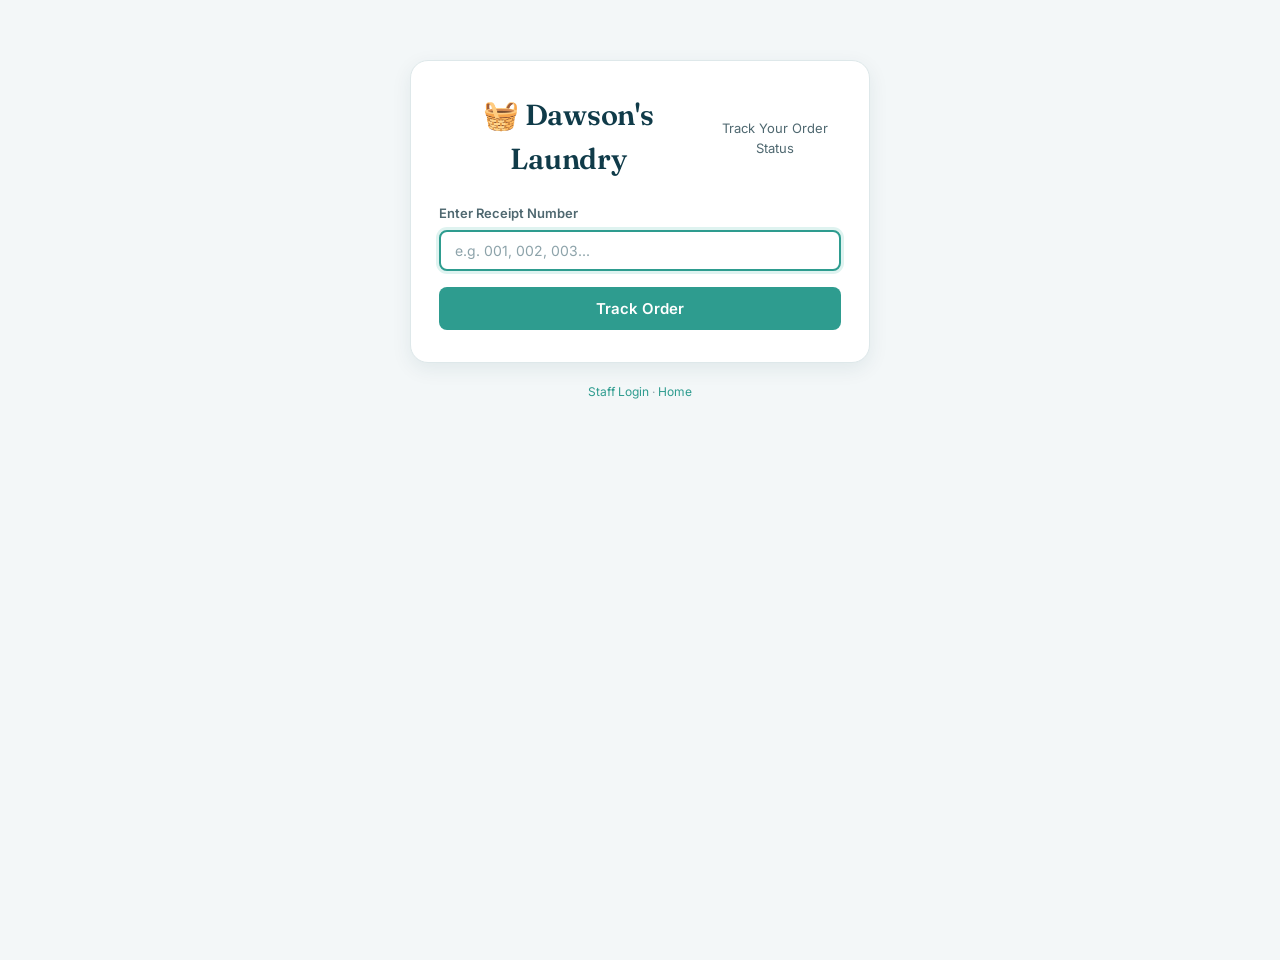
<file: src/main/resources/static/track.html>
<!DOCTYPE html>
<html lang="en">
<head>
    <meta charset="UTF-8">
    <meta name="viewport" content="width=device-width, initial-scale=1.0">
    <title>Track Your Order · Dawson's Laundry</title>
    <link rel="icon" href="data:,">
    <link rel="preconnect" href="https://fonts.googleapis.com">
    <link href="https://fonts.googleapis.com/css2?family=Fraunces:wght@500;600;700&family=Inter:wght@400;500;600;700&display=swap" rel="stylesheet">
    <link rel="stylesheet" href="assets/css/style.css">
    <style>
        .track-container {
            max-width: 500px;
            margin: 60px auto;
            padding: 0 20px;
        }
        .track-card {
            background: var(--surface);
            border: 1px solid var(--border);
            border-radius: var(--radius-lg);
            padding: 32px 28px;
            box-shadow: var(--shadow-md);
        }
        .track-card .brand {
            text-align: center;
            margin-bottom: 24px;
        }
        .track-card .brand h1 {
            font-family: var(--font-display);
            color: var(--primary);
            margin: 0;
        }
        .track-card .brand p {
            color: var(--ink-soft);
            margin: 4px 0 0;
            font-size: 13px;
        }
        .track-card .field {
            margin-bottom: 16px;
        }
        .track-card .field label {
            font-size: 13px;
            font-weight: 600;
            color: var(--ink-soft);
        }
        .track-card .field input {
            width: 100%;
            padding: 10px 14px;
            border: 2px solid var(--border-strong);
            border-radius: 8px;
            font-size: 14px;
            transition: border-color 0.2s;
        }
        .track-card .field input:focus {
            border-color: var(--accent);
            outline: none;
            box-shadow: 0 0 0 3px var(--accent-soft);
        }
        .track-card .btn-track {
            width: 100%;
            padding: 12px;
            background: var(--accent);
            color: #fff;
            border: none;
            border-radius: 8px;
            font-size: 15px;
            font-weight: 600;
            cursor: pointer;
            transition: background 0.2s;
        }
        .track-card .btn-track:hover {
            background: var(--accent-hover);
        }
        .track-card .btn-track:disabled {
            opacity: 0.5;
            cursor: not-allowed;
        }
        .result-container {
            margin-top: 20px;
            display: none;
        }
        .result-container .order-details {
            background: var(--surface-sunken);
            border-radius: 8px;
            padding: 16px 20px;
            border: 1px solid var(--border);
        }
        .result-container .order-details .row {
            display: flex;
            justify-content: space-between;
            padding: 6px 0;
            border-bottom: 1px solid var(--border);
            font-size: 13px;
        }
        .result-container .order-details .row:last-child {
            border-bottom: none;
        }
        .result-container .order-details .label {
            color: var(--ink-soft);
        }
        .result-container .order-details .value {
            font-weight: 600;
        }
        .result-container .order-details .status-badge {
            font-size: 13px;
            padding: 4px 14px;
            border-radius: 12px;
            font-weight: 600;
        }
        .result-container .order-details .status-badge.pending { background: #FEF3C7; color: #92400E; }
        .result-container .order-details .status-badge.processing { background: #DBEAFE; color: #1E40AF; }
        .result-container .order-details .status-badge.ready { background: #D1FAE5; color: #065F46; }
        .result-container .order-details .status-badge.paid { background: #EDE9FE; color: #5B21B6; }
        .result-container .order-details .status-badge.voided { background: #FEE2E2; color: #991B1B; }
        .result-container .order-details .status-badge.returned { background: #FEF3C7; color: #92400E; }
        .result-container .error {
            background: var(--danger-soft);
            color: var(--danger);
            padding: 12px 16px;
            border-radius: 8px;
            font-weight: 600;
        }
        .result-container .items-list {
            margin-top: 8px;
        }
        .result-container .items-list .item {
            display: flex;
            justify-content: space-between;
            padding: 4px 0;
            font-size: 12px;
            border-bottom: 1px dashed var(--border);
        }
        .result-container .items-list .item:last-child {
            border-bottom: none;
        }
        .track-footer {
            text-align: center;
            margin-top: 20px;
            font-size: 12px;
            color: var(--ink-faint);
        }
        .track-footer a {
            color: var(--accent);
            text-decoration: none;
        }
        .track-footer a:hover {
            text-decoration: underline;
        }
    </style>
</head>
<body>
    <div class="track-container">
        <div class="track-card">
            <div class="brand">
                <h1>🧺 Dawson's Laundry</h1>
                <p>Track Your Order Status</p>
            </div>

            <div class="field">
                <label for="track-input">Enter Receipt Number</label>
                <input type="text" id="track-input" placeholder="e.g. 001, 002, 003..." autofocus>
            </div>

            <button class="btn-track" id="track-btn">Track Order</button>

            <div class="result-container" id="result-container">
                <div id="result-content"></div>
            </div>
        </div>

        <div class="track-footer">
            <a href="login.html">Staff Login</a> · 
            <a href="index.html">Home</a>
        </div>
    </div>

    <script src="assets/js/config.js"></script>
    <script src="assets/js/api.js"></script>
    <script src="assets/js/app.js"></script>
    <script>
        const trackInput = document.getElementById('track-input');
        const trackBtn = document.getElementById('track-btn');
        const resultContainer = document.getElementById('result-container');
        const resultContent = document.getElementById('result-content');

        // Check URL params for receipt number
        const params = new URLSearchParams(window.location.search);
        const receiptParam = params.get('receipt');
        if (receiptParam) {
            trackInput.value = receiptParam;
            trackOrder();
        }

        trackInput.addEventListener('keydown', function(e) {
            if (e.key === 'Enter') {
                e.preventDefault();
                trackOrder();
            }
        });

        trackBtn.addEventListener('click', trackOrder);

        async function trackOrder() {
            const receiptNo = trackInput.value.trim();
            if (!receiptNo) {
                showError('Please enter a receipt number.');
                return;
            }

            trackBtn.disabled = true;
            trackBtn.textContent = 'Searching...';
            resultContainer.style.display = 'block';
            resultContent.innerHTML = `<div style="text-align:center;padding:20px;"><span class="spinner dark"></span> Loading...</div>`;

            try {
                const bill = await Api.get(`/bills/${receiptNo}`);
                showBillDetails(bill);
            } catch (err) {
                if (err.status === 404) {
                    showError(`Receipt #${receiptNo} not found. Please check the number and try again.`);
                } else {
                    showError('Something went wrong. Please try again later.');
                }
                console.error('Track error:', err);
            } finally {
                trackBtn.disabled = false;
                trackBtn.textContent = 'Track Order';
            }
        }

        function showBillDetails(bill) {
            const statusClass = bill.status.toLowerCase();
            const statusIcon = {
                'PENDING': '⏳',
                'PROCESSING': '🔧',
                'READY': '✅',
                'PAID': '💰',
                'VOIDED': '🚫',
                'RETURNED': '🔄'
            }[bill.status] || '';

            const statusLabel = {
                'PENDING': 'Pending',
                'PROCESSING': 'Processing',
                'READY': 'Ready for Collection',
                'PAID': 'Completed',
                'VOIDED': 'Voided',
                'RETURNED': 'Returned'
            }[bill.status] || bill.status;

            let itemsHtml = '';
            if (bill.items && bill.items.length > 0) {
                itemsHtml = '<div class="items-list">';
                bill.items.forEach(item => {
                    let priceDisplay = item.finalPrice ? item.finalPrice : item.subtotal;
                    itemsHtml += `
                        <div class="item">
                            <span>${escapeHtml(item.name)} ${item.custom ? '<span style="color:var(--accent);font-size:10px;">(Custom)</span>' : ''}</span>
                            <span>${item.quantity} × Rs. ${item.price}${item.discountAmount && item.discountAmount > 0 ? ' (Disc: -Rs.' + item.discountAmount + ')' : ''} = Rs. ${priceDisplay}</span>
                        </div>
                    `;
                });
                itemsHtml += '</div>';
            }

            let statusMessage = '';
            if (bill.status === 'PENDING') {
                statusMessage = 'Your order has been received and is waiting to be processed.';
            } else if (bill.status === 'PROCESSING') {
                statusMessage = 'Your order is currently being processed in the laundry.';
            } else if (bill.status === 'READY') {
                statusMessage = '✅ Your order is ready for collection! Please bring your receipt.';
            } else if (bill.status === 'PAID') {
                statusMessage = '💰 Your order has been completed and paid for. Thank you!';
            } else if (bill.status === 'VOIDED') {
                statusMessage = 'This order has been voided.';
            } else if (bill.status === 'RETURNED') {
                statusMessage = 'This order has been returned.';
            }

            let discountDisplay = '';
            if (bill.discountAmount && bill.discountAmount > 0) {
                discountDisplay = `<div class="row"><span class="label">Discount</span><span class="value">- Rs. ${bill.discountAmount}</span></div>`;
            }

            resultContent.innerHTML = `
                <div class="order-details">
                    <div class="row">
                        <span class="label">Receipt #</span>
                        <span class="value">${String(bill.receiptNo).padStart(3, '0')}</span>
                    </div>
                    <div class="row">
                        <span class="label">Customer</span>
                        <span class="value">${escapeHtml(bill.customerName)}</span>
                    </div>
                    <div class="row">
                        <span class="label">Date</span>
                        <span class="value">${formatDate(bill.createDate)}</span>
                    </div>
                    <div class="row">
                        <span class="label">Delivery Date</span>
                        <span class="value">${formatDate(bill.deliveryDate)}</span>
                    </div>
                    <div class="row">
                        <span class="label">Status</span>
                        <span class="value"><span class="status-badge ${statusClass}">${statusIcon} ${statusLabel}</span></span>
                    </div>
                    <div class="row">
                        <span class="label">Subtotal</span>
                        <span class="value">Rs. ${bill.totalAmount}</span>
                    </div>
                    ${discountDisplay}
                    <div class="row" style="border-top:2px solid var(--primary);padding-top:8px;margin-top:4px;">
                        <span class="label" style="font-weight:700;font-size:15px;">Total</span>
                        <span class="value" style="font-weight:700;font-size:15px;color:var(--primary);">Rs. ${bill.finalAmount || bill.totalAmount}</span>
                    </div>
                    <div style="margin-top:12px;">
                        <span class="label">Items</span>
                        ${itemsHtml}
                    </div>
                    <div style="margin-top:12px;padding-top:12px;border-top:1px solid var(--border);">
                        <p style="margin:0;font-size:13px;color:var(--ink-soft);">${statusMessage}</p>
                    </div>
                </div>
            `;
            resultContainer.style.display = 'block';
        }

        function showError(message) {
            resultContent.innerHTML = `<div class="error">❌ ${escapeHtml(message)}</div>`;
            resultContainer.style.display = 'block';
        }
    </script>
</body>
</html>
</file>
<file: src/main/resources/static/assets/css/style.css>
/* ============================================================
   Dawson's Laundry — Design System
   Light theme. Brand: deep basin teal + suds accent + stain red.
   Display face: Fraunces (warmth, ticket/signage character)
   Body face: Inter (dense tables, forms, data)
   ============================================================ */

:root{
  /* --- palette --- */
  --bg:            #F3F7F8;
  --bg-alt:        #EAF1F2;
  --surface:       #FFFFFF;
  --surface-sunken:#F6FAFA;

  --ink:           #142A32;
  --ink-soft:      #4F6870;
  --ink-faint:     #8DA3AA;

  --border:        #DEE8EA;
  --border-strong: #C7D6D9;

  --primary:       #103B49;   /* deep basin teal-navy */
  --primary-hover: #0B2C37;
  --primary-soft:  #E4EDEE;

  --accent:        #2E9C8F;   /* suds teal */
  --accent-hover:  #23837A;
  --accent-soft:   #DFF3F0;

  --success:       #2E8B57;
  --success-soft:  #E4F5EA;
  --warning:       #C68A1E;
  --warning-soft:  #FBF0DA;
  --danger:        #B94436;   /* stain red */
  --danger-soft:   #FBE8E5;

  /* --- type --- */
  --font-display: 'Fraunces', 'Iowan Old Style', serif;
  --font-body: 'Inter', -apple-system, BlinkMacSystemFont, 'Segoe UI', sans-serif;

  /* --- shape / motion --- */
  --radius-sm: 8px;
  --radius-md: 12px;
  --radius-lg: 18px;
  --shadow-sm: 0 1px 2px rgba(16,59,73,0.06);
  --shadow-md: 0 6px 20px rgba(16,59,73,0.08);
  --shadow-lg: 0 20px 48px rgba(16,59,73,0.16);
  --ease: cubic-bezier(.4,0,.2,1);
}

*,*::before,*::after{ box-sizing:border-box; }
html,body{ height:100%; }
body{
  margin:0;
  background:var(--bg);
  color:var(--ink);
  font-family:var(--font-body);
  font-size:14.5px;
  line-height:1.5;
  -webkit-font-smoothing:antialiased;
}
h1,h2,h3,h4{
  font-family:var(--font-display);
  color:var(--primary);
  margin:0 0 4px;
  font-weight:600;
  letter-spacing:-0.01em;
}
a{ color:var(--accent); text-decoration:none; }
a:hover{ text-decoration:underline; }
button{ font-family:inherit; }
::selection{ background:var(--accent-soft); color:var(--primary); }

:focus-visible{
  outline:2px solid var(--accent);
  outline-offset:2px;
  border-radius:4px;
}

/* ============================================================
   Brand lockup — used on login + sidebar
   ============================================================ */
.brand{
  display:flex;
  align-items:center;
  gap:12px;
}
.brand-mark{ flex-shrink:0; }
.brand-word{
  font-family:var(--font-display);
  font-weight:600;
  font-size:20px;
  line-height:1.1;
  color:inherit;
}
.brand-tag{
  display:block;
  font-family:var(--font-body);
  font-size:10px;
  font-weight:700;
  letter-spacing:.16em;
  text-transform:uppercase;
  opacity:.62;
  margin-top:2px;
}

/* ============================================================
   Layout shell: sidebar + topbar + main
   ============================================================ */
.app-shell{
  display:grid;
  grid-template-columns:248px 1fr;
  min-height:100vh;
}
.sidebar{
  background:var(--primary);
  color:#EAF3F2;
  padding:26px 18px;
  display:flex;
  flex-direction:column;
  gap:28px;
  position:sticky;
  top:0;
  height:100vh;
}
.sidebar .brand-word,.sidebar .brand-tag{ color:#EAF3F2; }
.sidebar-nav{
  display:flex; flex-direction:column; gap:2px; flex:1;
  overflow-y:auto; overflow-x:hidden; min-height:0;
  scrollbar-width:thin;
  scrollbar-color:rgba(234,243,242,.25) transparent;
}
.sidebar-nav::-webkit-scrollbar{ width:6px; }
.sidebar-nav::-webkit-scrollbar-track{ background:transparent; }
.sidebar-nav::-webkit-scrollbar-thumb{
  background:rgba(234,243,242,.22);
  border-radius:3px;
}
.sidebar-nav::-webkit-scrollbar-thumb:hover{ background:rgba(234,243,242,.4); }
.sidebar-section-label{
  font-size:10.5px;
  letter-spacing:.14em;
  text-transform:uppercase;
  color:rgba(234,243,242,.45);
  margin:16px 10px 6px;
  font-weight:700;
}
.nav-link{
  display:flex;
  align-items:center;
  gap:11px;
  padding:9px 12px;
  border-radius:var(--radius-sm);
  color:rgba(234,243,242,.78);
  font-size:13.5px;
  font-weight:500;
  transition:background .15s var(--ease), color .15s var(--ease);
}
.nav-link svg{ width:18px; height:18px; flex-shrink:0; opacity:.9; }
.nav-link:hover{ background:rgba(255,255,255,.07); color:#fff; text-decoration:none; }
.nav-link.active{ background:var(--accent); color:#fff; }
.nav-link.active svg{ opacity:1; }

.sidebar-foot{
  border-top:1px solid rgba(234,243,242,.14);
  padding-top:14px;
  display:flex;
  align-items:center;
  gap:10px;
}
.avatar{
  width:34px;height:34px;border-radius:50%;
  background:var(--accent);
  color:#fff;
  display:flex;align-items:center;justify-content:center;
  font-weight:700;font-size:13px;
  flex-shrink:0;
}
.sidebar-foot-meta{ min-width:0; flex:1; }
.sidebar-foot-name{ font-size:13px; font-weight:600; color:#fff; white-space:nowrap; overflow:hidden; text-overflow:ellipsis; }
.sidebar-foot-role{ font-size:11px; color:rgba(234,243,242,.55); }

.main{ min-width:0; display:flex; flex-direction:column; }
.topbar{
  display:flex;
  align-items:center;
  justify-content:space-between;
  gap:16px;
  padding:18px 32px;
  background:var(--surface);
  border-bottom:1px solid var(--border);
  position:sticky; top:0; z-index:20;
}
.topbar-head{ display:flex; align-items:center; gap:12px; min-width:0; }
.topbar h1{ font-size:21px; }
.topbar-sub{ color:var(--ink-soft); font-size:13px; margin-top:2px; }
.topbar-actions{ display:flex; gap:10px; align-items:center; }
.content{ padding:28px 32px 60px; flex:1; }

/* Hamburger menu toggle — hidden on desktop, shown at tablet/mobile widths */
.mobile-nav-toggle{ display:none; flex-shrink:0; }

/* Dimmed backdrop behind the sidebar drawer on tablet/mobile */
.sidebar-backdrop{
  display:none;
  position:fixed; inset:0;
  background:rgba(16,29,34,.44);
  z-index:39;
  opacity:0;
  transition:opacity .2s var(--ease);
}
.sidebar-backdrop.open{ opacity:1; }

/* ============================================================
   Buttons
   ============================================================ */
.btn{
  display:inline-flex; align-items:center; justify-content:center; gap:8px;
  padding:10px 18px;
  border-radius:10px;
  border:1px solid transparent;
  font-size:13.5px;
  font-weight:600;
  cursor:pointer;
  transition:all .15s var(--ease);
  white-space:nowrap;
  min-height:44px;
}
.btn svg{ width:16px; height:16px; }
.btn-primary{ background:var(--accent); color:#fff; }
.btn-primary:hover{ background:var(--accent-hover); }
.btn-secondary{ background:var(--surface); color:var(--primary); border-color:var(--border-strong); }
.btn-secondary:hover{ background:var(--surface-sunken); }
.btn-ghost{ background:transparent; color:var(--ink-soft); }
.btn-ghost:hover{ background:var(--bg-alt); color:var(--ink); }
.btn-danger{ background:var(--danger); color:#fff; border-color:var(--danger); }
.btn-danger:hover{ background:#9C382C; border-color:#9C382C; }
.btn-danger-solid{ background:var(--danger); color:#fff; }
.btn-danger-solid:hover{ background:#9C382C; }
.btn-sm{ padding:10px 18px; font-size:13.5px; border-radius:10px; min-height:44px; }
.btn:disabled{ opacity:.5; cursor:not-allowed; }
.btn-block{ width:100%; }
.icon-btn{
  width:34px;height:34px;border-radius:9px;border:1px solid var(--border-strong);
  background:var(--surface); color:var(--ink-soft); display:flex;align-items:center;justify-content:center;cursor:pointer;
}
.icon-btn:hover{ background:var(--surface-sunken); color:var(--ink); }

/* Topbar action buttons - uniform sizing */
.topbar-actions .btn {
  padding: 10px 18px;
  font-size: 13.5px;
  border-radius: 10px;
  display: inline-flex;
  align-items: center;
  gap: 8px;
  min-height: 44px;
}

.topbar-actions .btn-sm {
  padding: 10px 18px;
  font-size: 13.5px;
  min-height: 44px;
}

.topbar-actions .btn svg {
  width: 18px;
  height: 18px;
}

/* ============================================================
   Cards / surfaces
   ============================================================ */
.card{
  background:var(--surface);
  border:1px solid var(--border);
  border-radius:var(--radius-lg);
  box-shadow:var(--shadow-sm);
}
.card-pad{ padding:22px 24px; }
.card-head{
  display:flex; align-items:center; justify-content:space-between;
  padding:18px 24px; border-bottom:1px solid var(--border);
  gap:12px; flex-wrap:wrap;
}
.card-head h2{ font-size:16px; }
.card-head-sub{ color:var(--ink-soft); font-size:12.5px; margin-top:2px; }

.stat-grid{ display:grid; grid-template-columns:repeat(4,1fr); gap:16px; }
.stat-card{
  background:var(--surface); border:1px solid var(--border); border-radius:var(--radius-lg);
  padding:20px 22px; box-shadow:var(--shadow-sm);
  display:flex; flex-direction:column; gap:10px;
}
.stat-icon{
  width:36px;height:36px;border-radius:10px;background:var(--accent-soft);color:var(--accent);
  display:flex;align-items:center;justify-content:center;
}
.stat-icon svg{ width:18px;height:18px; }
.stat-value{ font-family:var(--font-display); font-size:28px; font-weight:600; color:var(--primary); }
.stat-label{ color:var(--ink-soft); font-size:12.5px; font-weight:500; }
.stat-trend{ font-size:12px; font-weight:600; }
.stat-trend.up{ color:var(--success); }
.stat-trend.down{ color:var(--danger); }

/* ============================================================
   Ticket badge — signature motif (perforated claim-ticket edge)
   ============================================================ */
.ticket-badge{
  position:relative;
  display:inline-flex; align-items:center; gap:6px;
  padding:4px 12px 4px 10px;
  font-size:11.5px; font-weight:700; letter-spacing:.03em;
  border-radius:3px 10px 10px 3px;
  background:var(--ink-faint);
  color:#fff;
}
.ticket-badge::before{
  content:"";
  position:absolute; left:-3px; top:50%; transform:translateY(-50%);
  width:6px;height:6px;border-radius:50%;
  background:var(--bg);
  box-shadow:inset 0 0 0 1px var(--border-strong);
}
.ticket-badge.status-pending{ background:var(--warning-soft); color:var(--warning); }
.ticket-badge.status-paid{ background:var(--success-soft); color:var(--success); }
.ticket-badge.status-voided{ background:var(--danger-soft); color:var(--danger); }
.ticket-badge.status-returned{ background:var(--primary-soft); color:var(--primary); }
.ticket-badge.status-pending::before,.ticket-badge.status-paid::before,
.ticket-badge.status-voided::before,.ticket-badge.status-returned::before{ background:var(--surface); }

.role-pill{
  display:inline-flex; padding:3px 10px; border-radius:20px; font-size:11px; font-weight:700;
  letter-spacing:.03em; text-transform:uppercase;
}
.role-pill.role-admin{ background:var(--primary-soft); color:var(--primary); }
.role-pill.role-cashier{ background:var(--accent-soft); color:var(--accent-hover); }
.state-dot{ width:8px;height:8px;border-radius:50%; display:inline-block; margin-right:6px; }
.state-dot.on{ background:var(--success); }
.state-dot.off{ background:var(--ink-faint); }

/* ============================================================
   Tables
   ============================================================ */
.table-wrap{ overflow-x:auto; }
table{ width:100%; border-collapse:collapse; font-size:13.5px; }
thead th{
  text-align:left; padding:12px 20px; font-size:11px; font-weight:700;
  letter-spacing:.07em; text-transform:uppercase; color:var(--ink-soft);
  border-bottom:1px solid var(--border); white-space:nowrap;
  background:var(--surface-sunken);
}
thead th:first-child{ border-top-left-radius:0; }
tbody td{ padding:14px 20px; border-bottom:1px solid var(--border); vertical-align:middle; }
tbody tr:last-child td{ border-bottom:none; }
tbody tr{ transition:background .12s var(--ease); }
tbody tr.clickable{ cursor:pointer; }
tbody tr.clickable:hover{ background:var(--surface-sunken); }
.td-strong{ font-weight:600; color:var(--ink); }
.td-muted{ color:var(--ink-soft); }
.td-num{ font-variant-numeric:tabular-nums; }
.row-actions{ display:flex; gap:6px; justify-content:flex-end; }

.empty-state{
  text-align:center; padding:64px 24px; color:var(--ink-soft);
}
.empty-state svg{ width:46px;height:46px; color:var(--ink-faint); margin-bottom:14px; }
.empty-state h3{ color:var(--ink); font-size:15px; margin-bottom:4px; }
.empty-state p{ font-size:13px; margin:0 0 16px; }

/* ============================================================
   Forms
   ============================================================ */
.field{ display:flex; flex-direction:column; gap:6px; margin-bottom:16px; }
.field label{ font-size:12.5px; font-weight:600; color:var(--ink-soft); }
.field .hint{ font-size:11.5px; color:var(--ink-faint); font-weight:400; }
input[type=text],input[type=password],input[type=number],input[type=tel],
input[type=email],input[type=date],input[type=month],input[type=search],select,textarea{
  font-family:inherit;
  padding:10px 12px;
  border-radius:9px;
  border:1px solid var(--border-strong);
  background:var(--surface);
  color:var(--ink);
  font-size:13.5px;
  width:100%;
  transition:border-color .15s var(--ease), box-shadow .15s var(--ease);
}
input:focus,select:focus,textarea:focus{
  outline:none; border-color:var(--accent); box-shadow:0 0 0 3px var(--accent-soft);
}
input::placeholder{ color:var(--ink-faint); }
.form-row{ display:grid; grid-template-columns:1fr 1fr; gap:16px; }
.input-affix{ position:relative; }
.input-affix span{
  position:absolute; left:12px; top:50%; transform:translateY(-50%);
  color:var(--ink-faint); font-size:13px; pointer-events:none;
}
.input-affix input{ padding-left:30px; }
.search-box{ position:relative; min-width:240px; }
.search-box svg{ position:absolute; left:12px; top:50%; transform:translateY(-50%); width:15px;height:15px; color:var(--ink-faint); }
.search-box input{ padding-left:34px; }

.select-pills{ display:flex; gap:8px; flex-wrap:wrap; }
.pill-btn{
  padding:7px 14px; border-radius:20px; border:1px solid var(--border-strong);
  background:var(--surface); color:var(--ink-soft); font-size:12.5px; font-weight:600; cursor:pointer;
}
.pill-btn.active{ background:var(--primary); border-color:var(--primary); color:#fff; }

/* ============================================================
   Password Toggle Button
   ============================================================ */
.password-toggle-btn {
  position: absolute;
  right: 10px;
  top: 50%;
  transform: translateY(-50%);
  background: none;
  border: none;
  cursor: pointer;
  color: var(--ink-faint);
  padding: 4px;
  display: flex;
  align-items: center;
  justify-content: center;
  transition: color 0.2s ease;
}

.password-toggle-btn:hover {
  color: var(--ink);
}

.password-toggle-btn svg {
  width: 18px;
  height: 18px;
}

/* Ensure password inputs have enough padding for the eye button */
input[type="password"] {
  padding-right: 40px;
}

/* ============================================================
   Login page
   ============================================================ */
.login-shell{
  min-height:100vh; display:grid; grid-template-columns:1.05fr 1fr;
}
.login-brand-panel{
  background:radial-gradient(circle at 15% 15%, #17505F 0%, var(--primary) 55%, var(--primary-hover) 100%);
  color:#EAF3F2; padding:56px; display:flex; flex-direction:column; justify-content:space-between;
  position:relative; overflow:hidden;
}
.login-brand-panel .fold-pattern{
  position:absolute; inset:0; opacity:.10; pointer-events:none;
}
.login-brand-panel .brand-word{ font-size:24px; }
.login-quote{ max-width:420px; position:relative; z-index:1; }
.login-quote p{ font-family:var(--font-display); font-size:26px; line-height:1.35; font-weight:500; }
.login-quote .cite{ font-size:12.5px; opacity:.6; margin-top:14px; letter-spacing:.04em; text-transform:uppercase; }
.login-form-panel{ display:flex; align-items:center; justify-content:center; padding:40px; background:var(--bg); }
.login-card{ width:100%; max-width:380px; }
.login-card h2{ font-size:24px; margin-bottom:6px; }
.login-card .sub{ color:var(--ink-soft); font-size:13.5px; margin-bottom:28px; }
.login-error{
  background:var(--danger-soft); color:var(--danger); border-radius:9px; padding:10px 14px;
  font-size:13px; font-weight:600; margin-bottom:16px; display:none; align-items:center; gap:8px;
}
.login-error.show{ display:flex; }
.login-foot-note{ margin-top:22px; font-size:12px; color:var(--ink-faint); text-align:center; }

/* ============================================================
   Modal / drawer
   ============================================================ */
.modal-overlay{
  position:fixed; inset:0; background:rgba(16,29,34,.44); backdrop-filter:blur(2px);
  display:none; align-items:center; justify-content:center; z-index:100; padding:24px;
}
.modal-overlay.open{ display:flex; }
.modal{
  background:var(--surface); border-radius:var(--radius-lg); box-shadow:var(--shadow-lg);
  width:100%; max-width:560px; max-height:90vh; display:flex; flex-direction:column;
  animation:modal-in .18s var(--ease);
}
.modal.modal-lg{ max-width:760px; }
@keyframes modal-in{ from{ opacity:0; transform:translateY(10px) scale(.98);} to{ opacity:1; transform:none;} }
.modal-head{
  display:flex; align-items:center; justify-content:space-between; padding:20px 24px;
  border-bottom:1px solid var(--border);
}
.modal-body{ padding:22px 24px; overflow-y:auto; }
.modal-foot{ padding:16px 24px; border-top:1px solid var(--border); display:flex; justify-content:flex-end; gap:10px; }

/* ============================================================
   Toasts
   ============================================================ */
#toast-stack{ position:fixed; bottom:24px; right:24px; display:flex; flex-direction:column; gap:10px; z-index:200; }
.toast{
  background:var(--ink); color:#fff; padding:12px 16px; border-radius:10px; box-shadow:var(--shadow-md);
  font-size:13.5px; font-weight:500; display:flex; align-items:center; gap:10px; min-width:240px;
  animation:toast-in .2s var(--ease);
}
.toast.success{ background:#1F5C3E; }
.toast.error{ background:#7A2C21; }
@keyframes toast-in{ from{ opacity:0; transform:translateY(8px);} to{ opacity:1; transform:none;} }

/* ============================================================
   Misc utility
   ============================================================ */
.flex{ display:flex; } .items-center{ align-items:center; } .justify-between{ justify-content:space-between; }
.gap-8{ gap:8px;} .gap-12{ gap:12px;} .gap-16{ gap:16px;}
.mt-8{margin-top:8px;} .mt-16{margin-top:16px;} .mt-24{margin-top:24px;} .mb-16{margin-bottom:16px;}
.text-muted{ color:var(--ink-soft); }
.text-sm{ font-size:12.5px; }
.divider{ height:1px; background:var(--border); border:none; margin:20px 0; }
.spinner{
  width:16px;height:16px;border-radius:50%;border:2px solid rgba(255,255,255,.4);border-top-color:#fff;
  animation:spin .7s linear infinite; display:inline-block;
}
.spinner.dark{ border:2px solid var(--border-strong); border-top-color:var(--accent); }
@keyframes spin{ to{ transform:rotate(360deg);} }
.loading-overlay{ display:flex; align-items:center; justify-content:center; padding:60px; color:var(--ink-soft); gap:10px; }
.section-title{ display:flex; align-items:center; justify-content:space-between; margin-bottom:16px; flex-wrap:wrap; gap:12px; }

/* ============================================================
   Change Password Button in Sidebar
   ============================================================ */
#change-password-btn {
    background: none;
    border: none;
    color: rgba(234, 243, 242, 0.6);
    font-size: 11px;
    cursor: pointer;
    padding: 0;
    margin-top: 2px;
    text-decoration: underline;
    transition: color 0.2s ease;
}
#change-password-btn:hover {
    color: #fff;
}

/* ============================================================
   Responsive — tablet
   ============================================================ */
@media (max-width: 980px){
  .app-shell{ grid-template-columns:1fr; }

  /* Sidebar becomes an off-canvas drawer, opened via the hamburger button */
  .sidebar{
    position:fixed;
    top:0; left:0;
    height:100vh;
    width:270px;
    max-width:82vw;
    z-index:40;
    transform:translateX(-100%);
    transition:transform .22s var(--ease);
    box-shadow:var(--shadow-lg);
  }
  .sidebar.open{ transform:translateX(0); }
  .sidebar-backdrop.open{ display:block; }

  .mobile-nav-toggle{ display:flex; }

  .stat-grid{ grid-template-columns:repeat(2,1fr); }
  .form-row{ grid-template-columns:1fr; }
  .login-shell{ grid-template-columns:1fr; }
  .login-brand-panel{ display:none; }
  .topbar{ padding:14px 16px; flex-wrap:wrap; }
  .topbar-actions{ width:100%; justify-content:flex-start; flex-wrap:wrap; }
  .content{ padding:16px; }
}

/* ============================================================
   Responsive — mobile phones
   ============================================================ */
@media (max-width: 600px){
  .stat-grid{ grid-template-columns:1fr; }
  .topbar h1{ font-size:18px; }
  .topbar-sub{ font-size:12px; }
  .card-head{ flex-direction:column; align-items:flex-start; gap:10px; }
  .search-box{ min-width:0; width:100%; }
  .modal{ max-width:100%; }
  .modal-body{ padding:16px; }
  .modal-foot{ flex-wrap:wrap; }
  .modal-foot .btn{ flex:1 1 auto; }
  .btn{ padding:10px 14px; }
  #toast-stack{ left:16px; right:16px; bottom:16px; }
  .toast{ min-width:0; width:100%; }
}

/* ============================================================
   Global Search Styles
   ============================================================ */
#global-search-container {
    position: relative;
    display: inline-block;
}

#global-search-input {
    padding: 8px 12px 8px 32px;
    border: 2px solid var(--border-strong);
    border-radius: 8px;
    font-size: 13px;
    width: 220px;
    background: var(--surface);
    transition: all 0.3s ease;
    color: var(--ink);
}

#global-search-input:focus {
    width: 280px;
    border-color: var(--accent);
    box-shadow: 0 0 0 3px var(--accent-soft);
    outline: none;
}

#global-search-input::placeholder {
    color: var(--ink-faint);
}

#global-search-dropdown {
    position: absolute;
    top: 100%;
    left: 0;
    right: 0;
    background: var(--surface);
    border: 1px solid var(--border);
    border-radius: 8px;
    box-shadow: var(--shadow-lg);
    max-height: 320px;
    overflow-y: auto;
    display: none;
    z-index: 1000;
    margin-top: 4px;
}

.search-result-item {
    padding: 10px 14px;
    cursor: pointer;
    border-bottom: 1px solid var(--border);
    display: flex;
    align-items: center;
    gap: 10px;
    transition: background 0.15s;
}

.search-result-item:hover {
    background: var(--accent-soft);
}

.search-result-item .icon {
    font-size: 18px;
}

.search-result-item .label {
    font-weight: 600;
    font-size: 13px;
    color: var(--ink);
}

.search-result-item .subtitle {
    font-size: 11px;
    color: var(--ink-soft);
}

@media (max-width: 768px) {
    #global-search-input {
        width: 140px;
    }
    #global-search-input:focus {
        width: 180px;
    }
}

/* ============================================================
   Mobile Navigation Toggle
   ============================================================ */
.mobile-nav-toggle {
    display: none;
    background: none;
    border: none;
    cursor: pointer;
    padding: 6px;
    color: var(--ink);
    flex-shrink: 0;
}
.mobile-nav-toggle:hover {
    color: var(--accent);
}

/* ============================================================
   Responsive — tablet (980px and below)
   ============================================================ */
@media (max-width: 980px) {
    .app-shell {
        grid-template-columns: 1fr;
    }

    .sidebar {
        position: fixed;
        top: 0;
        left: 0;
        height: 100vh;
        width: 280px;
        max-width: 82vw;
        z-index: 40;
        transform: translateX(-100%);
        transition: transform 0.25s cubic-bezier(0.4, 0, 0.2, 1);
        box-shadow: var(--shadow-lg);
        border-radius: 0 12px 12px 0;
    }
    .sidebar.open {
        transform: translateX(0);
    }
    .sidebar-backdrop {
        display: none;
        position: fixed;
        inset: 0;
        background: rgba(16, 29, 34, 0.5);
        backdrop-filter: blur(2px);
        z-index: 39;
    }
    .sidebar-backdrop.open {
        display: block;
    }

    .mobile-nav-toggle {
        display: flex;
    }

    .topbar {
        padding: 12px 16px;
    }
    .topbar-head {
        flex: 1;
        min-width: 0;
    }
    .topbar h1 {
        font-size: 18px;
    }
    .topbar-sub {
        font-size: 12px;
    }
    .topbar-actions {
        gap: 8px;
        flex-wrap: wrap;
    }
    .topbar-actions .btn {
        padding: 8px 12px;
        font-size: 12px;
        min-height: 36px;
    }
    .topbar-actions .btn-sm {
        padding: 8px 12px;
        font-size: 12px;
        min-height: 36px;
    }

    .stat-grid {
        grid-template-columns: repeat(2, 1fr);
        gap: 12px;
    }
    .stat-card {
        padding: 14px 16px;
    }
    .stat-value {
        font-size: 22px;
    }

    .form-row {
        grid-template-columns: 1fr;
        gap: 10px;
    }
    .login-shell {
        grid-template-columns: 1fr;
    }
    .login-brand-panel {
        display: none;
    }

    .content {
        padding: 16px;
    }

    .card-pad {
        padding: 14px 16px;
    }
    .card-head {
        padding: 12px 16px;
        flex-direction: column;
        align-items: flex-start;
        gap: 8px;
    }
    .card-head h2 {
        font-size: 15px;
    }

    /* Bill layout on mobile */
    .bill-layout {
        grid-template-columns: 1fr !important;
        gap: 14px !important;
    }

    .bill-summary {
        position: static !important;
    }

    .customer-section {
        grid-template-columns: 1fr;
        gap: 8px;
    }

    .product-search-bar {
        flex-wrap: wrap;
    }
    .product-search-bar .search-wrapper {
        flex-basis: 100%;
    }
    .qty-group {
        flex: 1;
    }
    .quick-add-btn {
        flex: 1;
    }

    .bill-item-row {
        flex-wrap: wrap;
        gap: 4px;
        padding: 6px 0;
    }
    .bill-item-row .name {
        flex-basis: 100%;
        font-size: 13px;
    }
    .bill-item-row .discount-group {
        order: 2;
    }
    .bill-item-row .qty-control {
        order: 3;
    }
    .bill-item-row .price {
        order: 4;
        font-size: 13px;
        min-width: auto;
    }
    .bill-item-row .remove-btn {
        order: 5;
    }

    /* Product list table on mobile */
    .product-list table {
        font-size: 12px;
    }
    .product-list thead th,
    .product-list tbody td {
        padding: 4px 8px;
    }
    .product-list .col-key {
        width: 24px;
        font-size: 9px;
    }
    .product-list .col-name {
        font-size: 12px;
    }
    .product-list .col-price {
        font-size: 12px;
    }
}

/* ============================================================
   Responsive — mobile phones (600px and below)
   ============================================================ */
@media (max-width: 600px) {
    .stat-grid {
        grid-template-columns: 1fr;
    }

    .topbar h1 {
        font-size: 16px;
    }
    .topbar-sub {
        font-size: 11px;
    }

    .topbar-actions .btn {
        padding: 6px 10px;
        font-size: 11px;
        min-height: 32px;
    }
    .topbar-actions .btn svg {
        width: 14px;
        height: 14px;
    }

    .content {
        padding: 12px;
    }

    .card-pad {
        padding: 10px 12px;
    }

    #global-search-input {
        width: 100px;
        font-size: 12px;
        padding: 6px 10px 6px 28px;
    }
    #global-search-input:focus {
        width: 130px;
    }

    .bill-summary {
        padding: 12px 14px;
    }
    .bill-summary .header h3 {
        font-size: 14px;
    }
    .bill-actions .btn {
        padding: 8px;
        font-size: 12px;
    }

    .modal {
        max-width: 100%;
        margin: 10px;
    }
    .modal-body {
        padding: 14px 16px;
    }
    .modal-foot {
        flex-wrap: wrap;
        padding: 12px 16px;
    }
    .modal-foot .btn {
        flex: 1;
        padding: 8px 12px;
    }

    #toast-stack {
        left: 12px;
        right: 12px;
        bottom: 12px;
    }
    .toast {
        min-width: 0;
        width: 100%;
        font-size: 12px;
        padding: 10px 14px;
    }

    /* Bill items on very small screens */
    .bill-item-row .discount-group select {
        width: 24px;
        font-size: 8px;
    }
    .bill-item-row .discount-group input {
        width: 28px;
        font-size: 8px;
    }
    .bill-item-row .qty-control button {
        width: 16px;
        height: 16px;
        font-size: 9px;
    }
    .bill-item-row .qty-control span {
        min-width: 14px;
        font-size: 10px;
    }
}

/* ============================================================
   Sidebar - Always Sliding (All screen sizes)
   ============================================================ */

/* Sidebar becomes a sliding drawer on ALL screen sizes */
.sidebar {
    position: fixed;
    top: 0;
    left: 0;
    height: 100vh;
    width: 270px;
    max-width: 82vw;
    z-index: 40;
    transform: translateX(-100%);
    transition: transform 0.25s cubic-bezier(0.4, 0, 0.2, 1);
    box-shadow: var(--shadow-lg);
    border-radius: 0 12px 12px 0;
}
.sidebar.open {
    transform: translateX(0);
}

.sidebar-backdrop {
    display: none;
    position: fixed;
    inset: 0;
    background: rgba(16, 29, 34, 0.5);
    backdrop-filter: blur(2px);
    z-index: 39;
}
.sidebar-backdrop.open {
    display: block;
}

/* Always show hamburger toggle on ALL screen sizes */
.nav-toggle {
    display: flex !important;
    background: none;
    border: none;
    cursor: pointer;
    padding: 6px;
    color: var(--ink);
    flex-shrink: 0;
}
.nav-toggle:hover {
    color: var(--accent);
}

/* Main content takes full width */
.app-shell {
    display: block;
}
.main {
    margin-left: 0;
    width: 100%;
}

/* Responsive adjustments */
@media (max-width: 980px) {
    .topbar {
        padding: 12px 16px;
    }
    .topbar h1 {
        font-size: 18px;
    }
    .topbar-sub {
        font-size: 12px;
    }
    .topbar-actions .btn {
        padding: 8px 12px;
        font-size: 12px;
        min-height: 36px;
    }
}

@media (max-width: 600px) {
    .topbar h1 {
        font-size: 16px;
    }
    .topbar-actions .btn {
        padding: 6px 10px;
        font-size: 11px;
        min-height: 32px;
    }
    .content {
        padding: 12px;
    }
}

/* ============================================================
   Sidebar - Sliding Drawer
   ============================================================ */

/* Sidebar is a sliding drawer on ALL screen sizes */
.sidebar {
    position: fixed;
    top: 0;
    left: 0;
    height: 100vh;
    width: 270px;
    max-width: 82vw;
    z-index: 40;
    transform: translateX(-100%);
    transition: transform 0.3s cubic-bezier(0.4, 0, 0.2, 1);
    box-shadow: var(--shadow-lg);
    border-radius: 0 12px 12px 0;
    background: var(--primary);
    color: #EAF3F2;
    padding: 26px 18px;
    display: flex;
    flex-direction: column;
    gap: 28px;
}
.sidebar.open {
    transform: translateX(0);
}

.sidebar-backdrop {
    display: none;
    position: fixed;
    inset: 0;
    background: rgba(16, 29, 34, 0.5);
    backdrop-filter: blur(2px);
    z-index: 39;
    transition: opacity 0.3s ease;
}
.sidebar-backdrop.open {
    display: block;
}

/* Always show hamburger toggle on ALL screen sizes */
.nav-toggle {
    display: flex !important;
    background: none;
    border: none;
    cursor: pointer;
    padding: 6px;
    color: var(--ink);
    flex-shrink: 0;
}
.nav-toggle:hover {
    color: var(--accent);
}

/* Main content takes full width */
.app-shell {
    display: block;
}
.main {
    margin-left: 0;
    width: 100%;
    min-height: 100vh;
}

/* ============================================================
   Responsive
   ============================================================ */
@media (max-width: 980px) {
    .topbar {
        padding: 12px 16px;
    }
    .topbar h1 {
        font-size: 18px;
    }
    .topbar-sub {
        font-size: 12px;
    }
    .topbar-actions .btn {
        padding: 8px 12px;
        font-size: 12px;
        min-height: 36px;
    }
    .content {
        padding: 16px;
    }
    .stat-grid {
        grid-template-columns: repeat(2, 1fr);
        gap: 12px;
    }
    .bill-layout {
        grid-template-columns: 1fr !important;
        gap: 16px !important;
    }
    .customer-grid {
        grid-template-columns: 1fr 1fr !important;
    }
}

@media (max-width: 600px) {
    .topbar h1 {
        font-size: 16px;
    }
    .topbar-actions .btn {
        padding: 6px 10px;
        font-size: 11px;
        min-height: 32px;
    }
    .content {
        padding: 12px;
    }
    .customer-grid {
        grid-template-columns: 1fr !important;
    }
    .stat-grid {
        grid-template-columns: 1fr;
    }
    .search-bar {
        flex-wrap: wrap;
    }
    .search-bar .search-wrapper {
        flex-basis: 100%;
    }
    .qty-group {
        flex: 1;
    }
    .add-btn {
        flex: 1;
    }
    .bill-actions {
        flex-direction: column;
    }
    .bill-item {
        flex-wrap: wrap;
        gap: 4px;
    }
    .bill-item .name {
        flex-basis: 100%;
    }
    .bill-item .discount-group {
        order: 2;
    }
    .bill-item .qty {
        order: 3;
    }
    .bill-item .price {
        order: 4;
    }
    .bill-item .remove {
        order: 5;
    }
}

/* ============================================================
   Sidebar - Sliding Drawer (All Screen Sizes)
   ============================================================ */

.sidebar {
    position: fixed;
    top: 0;
    left: 0;
    height: 100vh;
    width: 270px;
    max-width: 82vw;
    z-index: 40;
    transform: translateX(-100%);
    transition: transform 0.3s cubic-bezier(0.4, 0, 0.2, 1);
    box-shadow: var(--shadow-lg);
    border-radius: 0 12px 12px 0;
    background: var(--primary);
    color: #EAF3F2;
    padding: 26px 18px;
    display: flex;
    flex-direction: column;
    gap: 28px;
}
.sidebar.open {
    transform: translateX(0);
}

.sidebar-backdrop {
    display: none;
    position: fixed;
    inset: 0;
    background: rgba(16, 29, 34, 0.5);
    backdrop-filter: blur(2px);
    z-index: 39;
}
.sidebar-backdrop.open {
    display: block;
}

/* Always show hamburger toggle on ALL screen sizes */
.nav-toggle {
    display: flex !important;
    background: none;
    border: none;
    cursor: pointer;
    padding: 6px;
    color: var(--ink);
    flex-shrink: 0;
}
.nav-toggle:hover {
    color: var(--accent);
}

/* Main content takes full width */
.app-shell {
    display: block;
}
.main {
    margin-left: 0;
    width: 100%;
    min-height: 100vh;
}

/* Sidebar logout button */
.logout-btn {
    background: var(--danger);
    color: #fff;
    border: none;
    border-radius: 8px;
    padding: 6px 10px;
    cursor: pointer;
    font-weight: 600;
    display: flex;
    align-items: center;
    gap: 4px;
    font-size: 11px;
    flex-shrink: 0;
    transition: opacity 0.2s;
}
.logout-btn:hover {
    opacity: 0.85;
}
</file>
